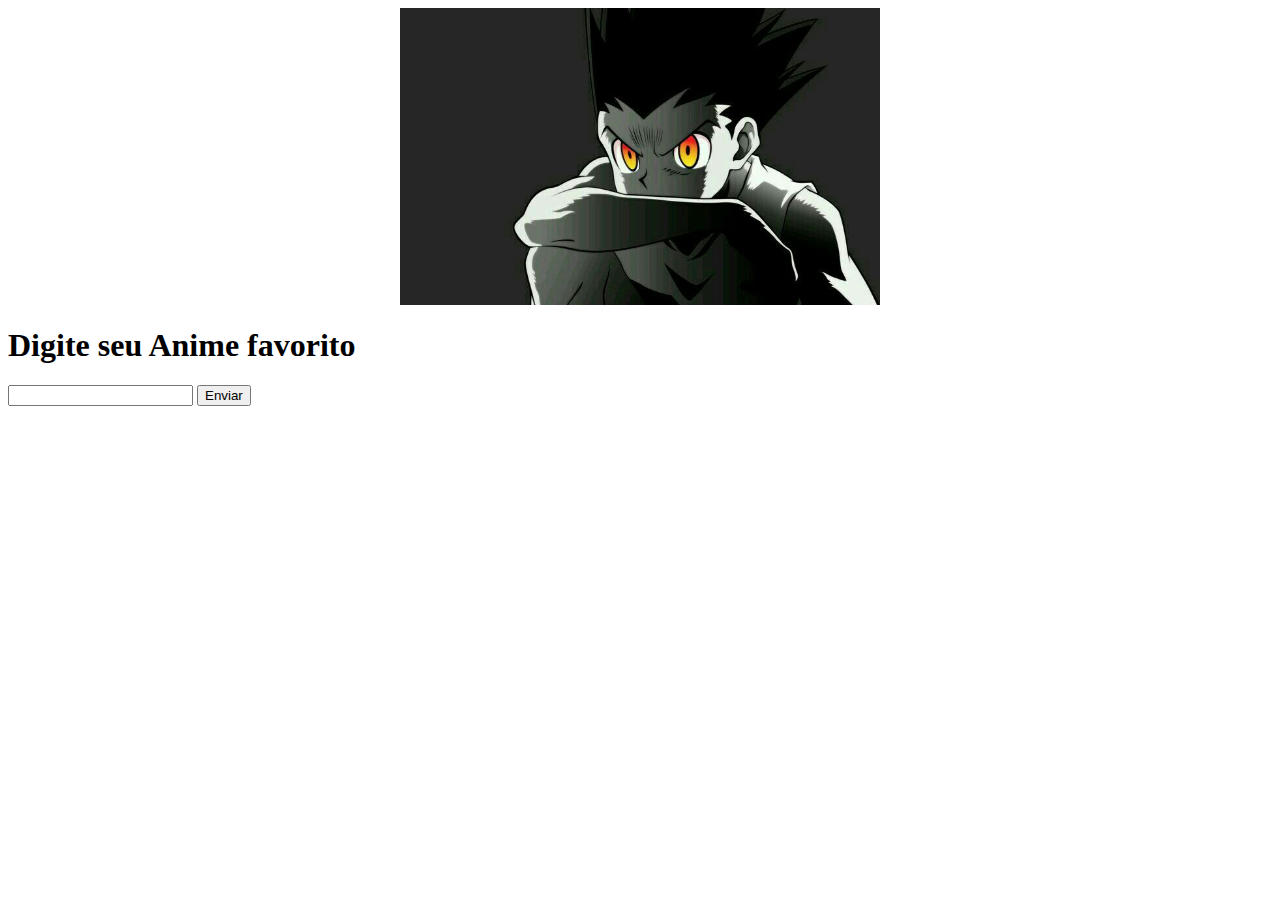
<file: html/first_screen/index.html>
<html lang="en">
<head>
    <meta charset="UTF-8">
    <meta name="viewport" content="width=device-width, initial-scale=1.0">
    <title>Favorite animes</title>

    <style>
        .img-src {
            background-size: cover;
            background-position: center;
            display: flex;
            flex-direction: column;
            justify-content: center;
            align-items: center;
        }
    </style>
</head>
<body>
    <div class="img-src">
        <img src="images/gon.jpg" alt="" srcset="" style="width: 30rem;">
    </div>
    <h1>Digite seu Anime favorito</h1>
    <form action="#" id="anime_name_form">
        <input type="text" name="anime" id="anime">
        <button type="submit">Enviar</button>
    </form>

    <ol>

    </ol>

    <script>
        document.getElementById("anime_name_form").addEventListener(
            "submit", function(form_istance){
                // prevent default to not change the page
                form_istance.preventDefault();

                let list = document.getElementsByTagName("ol")[0];
                // create a new li element
                let li = document.createElement("li");
                // get the value of the input
                let anime_name = document.getElementById("anime").value;
                console.log(anime_name);
                li.textContent = anime_name;
                list.appendChild(li);
            }
        )
</script>
</body>
</html>
</file>
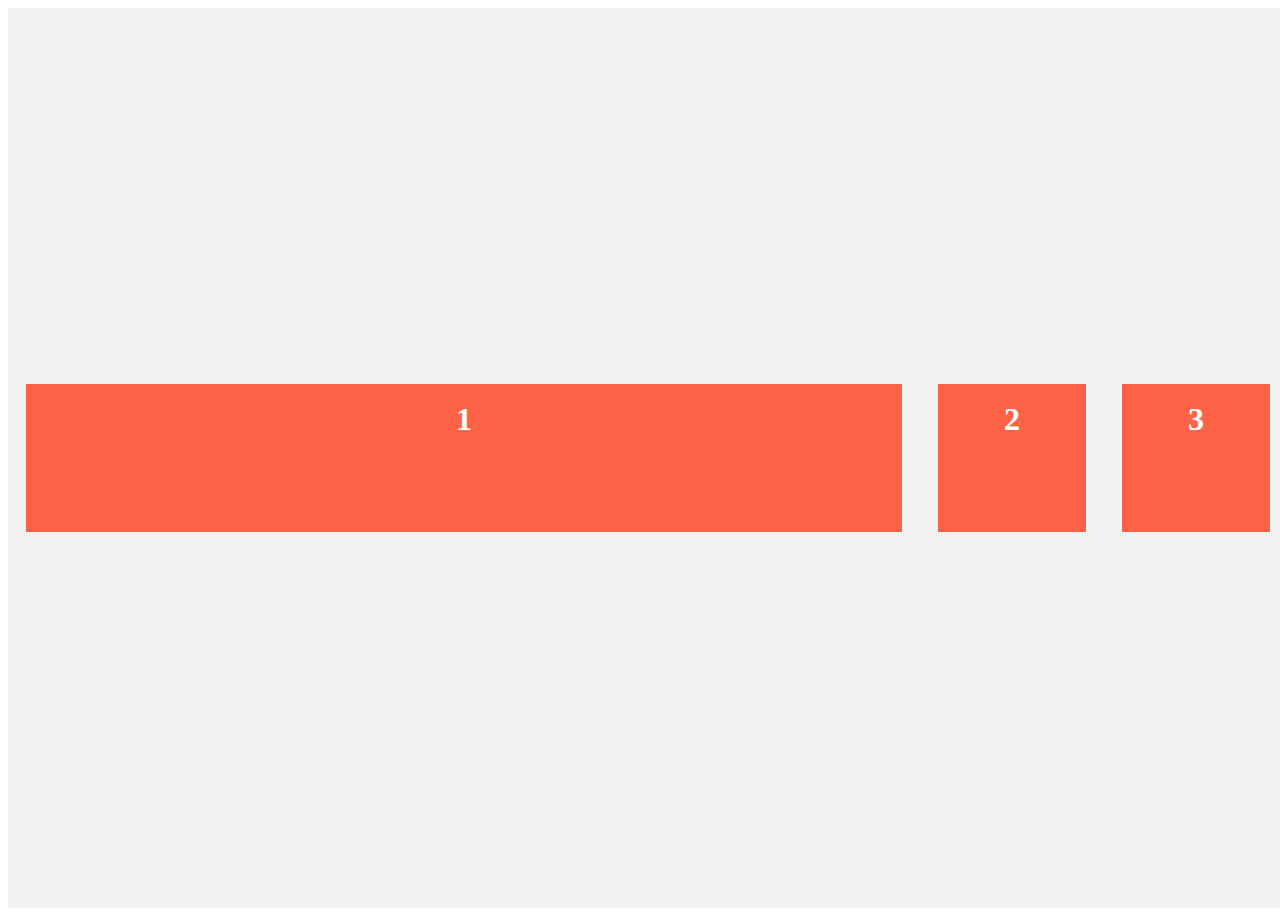
<file: html/flex/index.html>
<html lang="en">
<head>
    <meta charset="UTF-8">
    <meta name="viewport" content="width=device-width, initial-scale=1.0">
    <title>Flex</title>
    <link rel="stylesheet" href="css/styles.css">
</head>
<body>
    <div class="flex-container">
        <div class="flex-item flex-item-grow">1</div>
        <div class="flex-item">2</div>
        <div class="flex-item flex-item-shrink">3</div>
    </div>
</body>
</html>
</file>
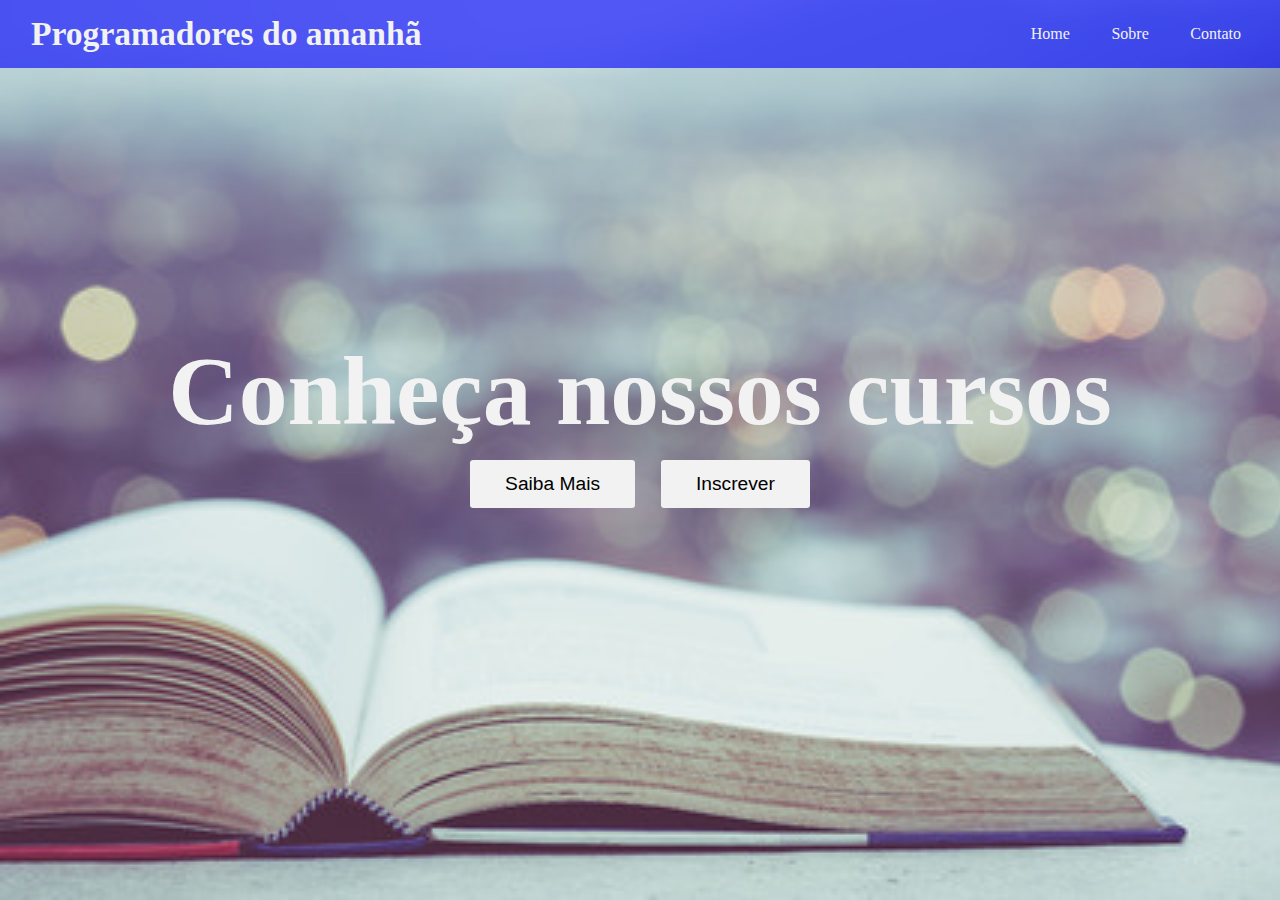
<file: html/projetinho_aula/index.html>
<html lang="en">
<head>
    <meta charset="UTF-8">
    <meta name="viewport" content="width=device-width, initial-scale=1.0">
    <title>Navbar</title>

    <!-- CSS -->
    <link rel="stylesheet" href="./css/style.css">
</head>
<body>
    <header class=".header">
        <!-- NAV -->
        <nav class="navbar">
            <!-- home -->
            <h1>Programadores do amanhã</h1>

            <!-- LINKS -->
            <ul class="navbar-links">
                <li href="#">Home</li>
                <li href="#">Sobre</li>
                <li href="#">Contato</li>
            </ul>
        </nav>
    </header>
    <main class="main">
        <h2>Conheça nossos cursos</h2>
        <div class="btns-container">
            <input type="button" class="btn" value="Saiba Mais">
            <input type="button" class="btn" value="Inscrever">
        </div>
    </main>
</body>
</html>
</file>
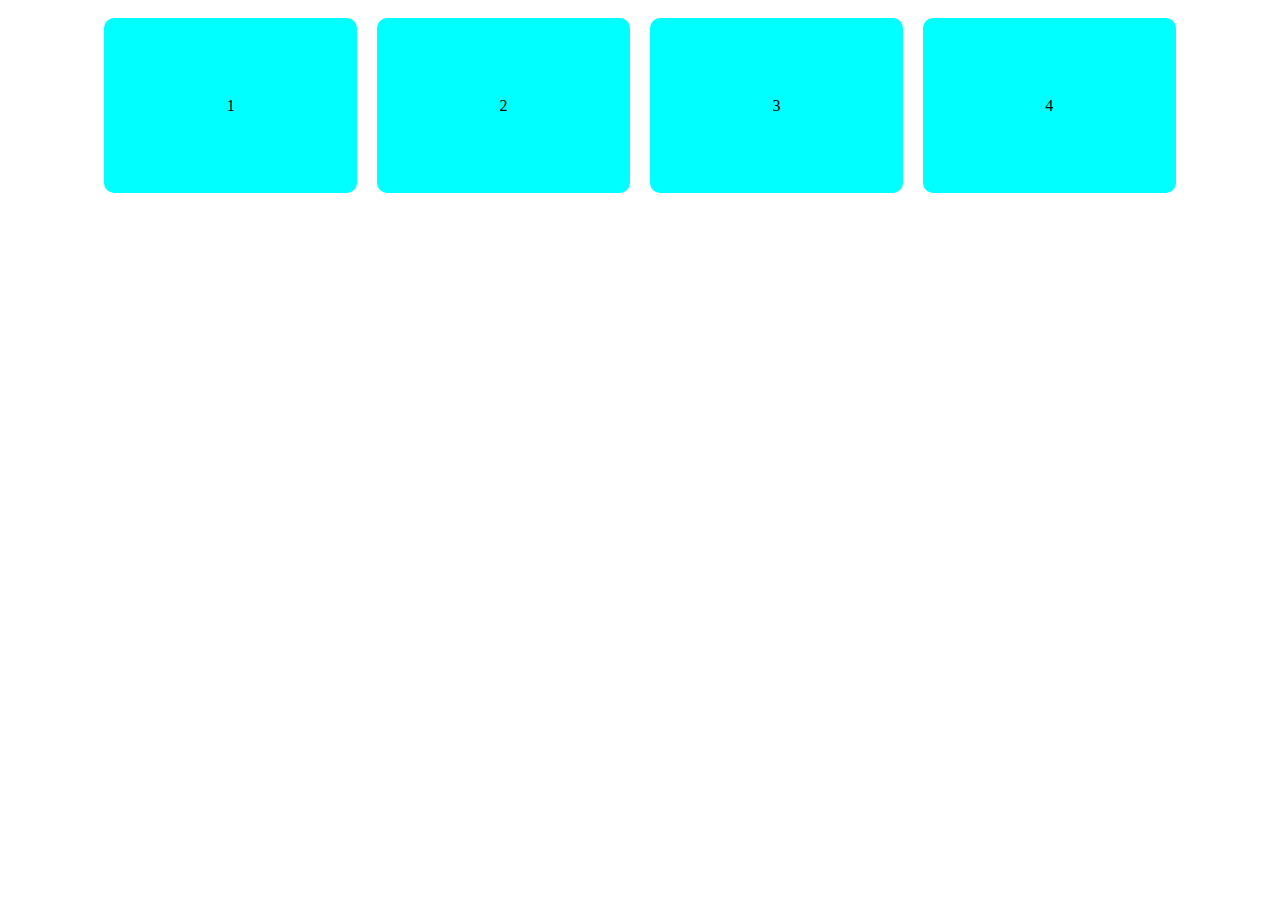
<file: html/projeto_flex/index.html>
<html lang="en">
<head>
    <meta charset="UTF-8">
    <meta name="viewport" content="width=device-width, initial-scale=1.0">
    <title>Flex</title>

    <!-- CSS -->
    <link rel="stylesheet" href="css/styles.css">
</head>
<body>

    <!-- CONTAINERS -->
    <div class="container">
        <div class="container-item">1</div>
        <div class="container-item">2</div>
        <div class="container-item">3</div>
        <div class="container-item">4</div>
    </div>
</body>
</html>
</file>
<file: html/flex/css/styles.css>
.flex-container{
    display: flex;
    flex-wrap: wrap;
    justify-content: center;
    align-items: center;
    align-content: center;
    height: 100vh;
    width: 100vw;
    background-color: #f1f1f1;

    /* flew-flow enable to use flex-direction and flex-wrap in only one method */
    flex-flow: row wrap;
}

.flex-item {
    background: tomato;
    padding: 1.1rem;
    margin: 1.1rem;
    width: 7.1rem;
    height: 7.1rem;
    color: white;
    font-weight: bold;
    font-size: 2em;
    text-align: center;
}

.flex-item-grow {
    /* grow enables the cell grow by mutiplying the size according the next cell  flex-grow */
    /* flex grow 1 will duplicate the size */
    flex-grow: 1;
}

.flex-item-shrink {
    /* shrink enables the cell shrink by dividing the size according the next cell  flex-shrink */
    /* flex shrink 1 will divide by 2 the size */
    flex-shrink: 1;
}
</file>
<file: html/projetinho_aula/css/style.css>
/* DEFAULT CONFIGS */
* {
    margin: 0;
    padding: 0;
    background-color: none;
    text-decoration: none;
}

/* var colors */
:root {
    --white-color: #f2f2f2;
    --black-color: #000000;
    --navbar-color: rgba(0, 0, 255, 0.62)

}

/* body */
body {
    /* background */
    background-image: url("../images/background.jpeg");
    background-repeat: no-repeat;
    background-size: cover;
    box-sizing: border-box;
}

/* NAV */
.navbar {
    background-color: var(--navbar-color);
    color: var(--white-color);
    padding: 0.938rem;
    display: flex;
    text-align: center;
    justify-content: space-between;
    align-items: center;
    
}

/* navbar h1 */
.navbar h1 {
    font-size: 2.1rem;
    font-weight: bold;
    margin: 0 1rem;
}

/* navbar links */
.navbar-links {
    display: flex;
    flex-direction: row;
    flex-wrap: wrap;
    justify-content: space-between;
    list-style: none;
    margin: 0;
    padding: .2rem;
}

.navbar-links li {
    color: var(--white-color);
    margin: 0 1.3rem;
    font-size: 1.0rem;
    transition: all 0.3s ease 0s;
}

.navbar-links li:hover {
    color: green;
}

.navbar-links:last-child {
    margin: 0;
}

/* main */
.main {
    display: flex;
    flex-direction: column;
    justify-content: center;
    align-items: center;
    height: 80%;
    overflow: hidden hidden;
}

.main h2 {
    color: var(--white-color);
    font-size: 6.1rem;
}

.btns-container {
    display: flex;
    flex-direction: row;
    text-align: center;
}

.btns-container .btn {
    background-color: var(--white-color);
    color: var(--black-color);
    border: none;
    border-radius: 0.2rem;
    padding: 0.8rem 2.2rem;
    margin: 0.8rem;
    font-size: 1.2rem;
    cursor: pointer;
    font-display: bold;
    transition: all 0.4s ease-in-out;
}

.btns-container .btn:hover {
    background-color: green;
    color: var(--white-color);
}
</file>
<file: html/projeto_flex/css/styles.css>
.container {
    display: flex;
    flex-flow: row wrap;
    justify-content: center;
}

.container-item {
    /* make container flex to centralize text */
    display: flex;
    align-items: center;
    justify-content: center;
    margin: 10px;
    padding: 10px;
    background: aqua;
    width: 20%;
    height: 175px;
    border-radius: 10px;
    box-sizing: border-box;
}


@media screen and (max-width: 815px) {
    .container-item {
        width: 40%;
        background: purple;
    }
    
}

@media screen and (max-width: 400px) {
    .container-item {
        width: 100%;
        align-items: center;
    }
    .container-item {
        width: 80%;
        margin: 5px;
        padding: 0px;
        background: aqua;
        align-content: center;
    }
    
}
</file>
